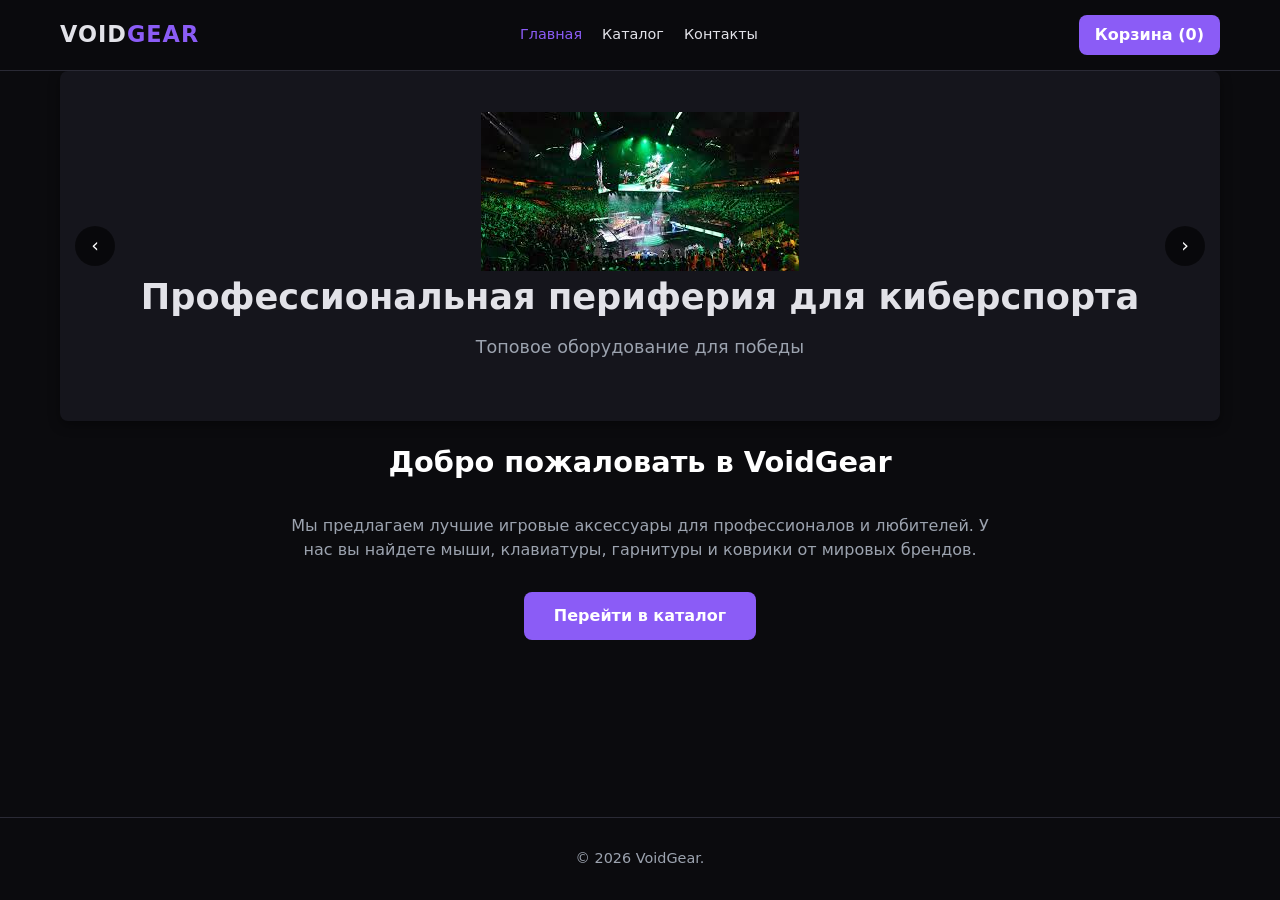
<file: index.html>
<!DOCTYPE html>
<html lang="ru">
<head>
<meta charset="UTF-8">
<meta name="viewport" content="width=device-width, initial-scale=1.0">
<title>VOID GEAR | Главная</title>
<link rel="stylesheet" href="style.css">
</head>
<body>
<header>
<div class="container">
<nav>
<a href="index.html" class="logo">VOID<span>GEAR</span></a>
<div class="nav-links">
<a href="index.html" class="active">Главная</a>
<a href="catalog.html">Каталог</a>
<a href="contact.html">Контакты</a>
</div>
<button id="openCartBtn" class="cart-btn">Корзина (0)</button>
</nav>
</div>
</header>

<main>
<section class="container">
  <div class="carousel">
    <div class="carousel-track">
      
      <div class="carousel-slide">
        <img src="arena.jpg" alt="Gaming Setup" class="slide-img">
        <h1>Профессиональная периферия для киберспорта</h1>
        <p>Топовое оборудование для победы</p>
      </div>

      <div class="carousel-slide">
        <img src="razer.png" alt="Keyboard" class="slide-img">
        <h1>Новая коллекция Razer и Logitech</h1>
        <p>Скидки до 20% на беспроводные модели</p>
      </div>

      <div class="carousel-slide">
        <img src="rumap.avif" alt="Headphones" class="slide-img">
        <h1>Быстрая доставка по всей России</h1>
        <p>Гарантия качества и официальная поддержка</p>
      </div>
      
    </div>
    <button class="carousel-btn prev">‹</button>
    <button class="carousel-btn next">›</button>
  </div>
</section>

<section class="container" style="text-align: center; padding-top: 20px;">
<h2>Добро пожаловать в VoidGear</h2>
<p style="color: var(--text-muted); max-width: 700px; margin: 0 auto 30px;">
Мы предлагаем лучшие игровые аксессуары для профессионалов и любителей. 
У нас вы найдете мыши, клавиатуры, гарнитуры и коврики от мировых брендов.
</p>
<a href="catalog.html" class="buy-btn" style="display: inline-block; width: auto; padding: 12px 30px;">Перейти в каталог</a>
</section>
</main>

<footer>
<div class="container">
<p>&copy; 2026 VoidGear.</p>
</div>
</footer>

<div id="cartModal" class="modal-overlay">
<div class="modal-box">
<button class="modal-close">&times;</button>
<h3>Ваша корзина</h3>
<div id="cartList" class="cart-list">
<p class="empty-msg">Корзина пуста</p>
</div>
<button class="submit-btn" style="margin-top: 15px;">Перейти к оформлению</button>
</div>
</div>

<script src="script.js"></script>
</body>
</html>
</file>
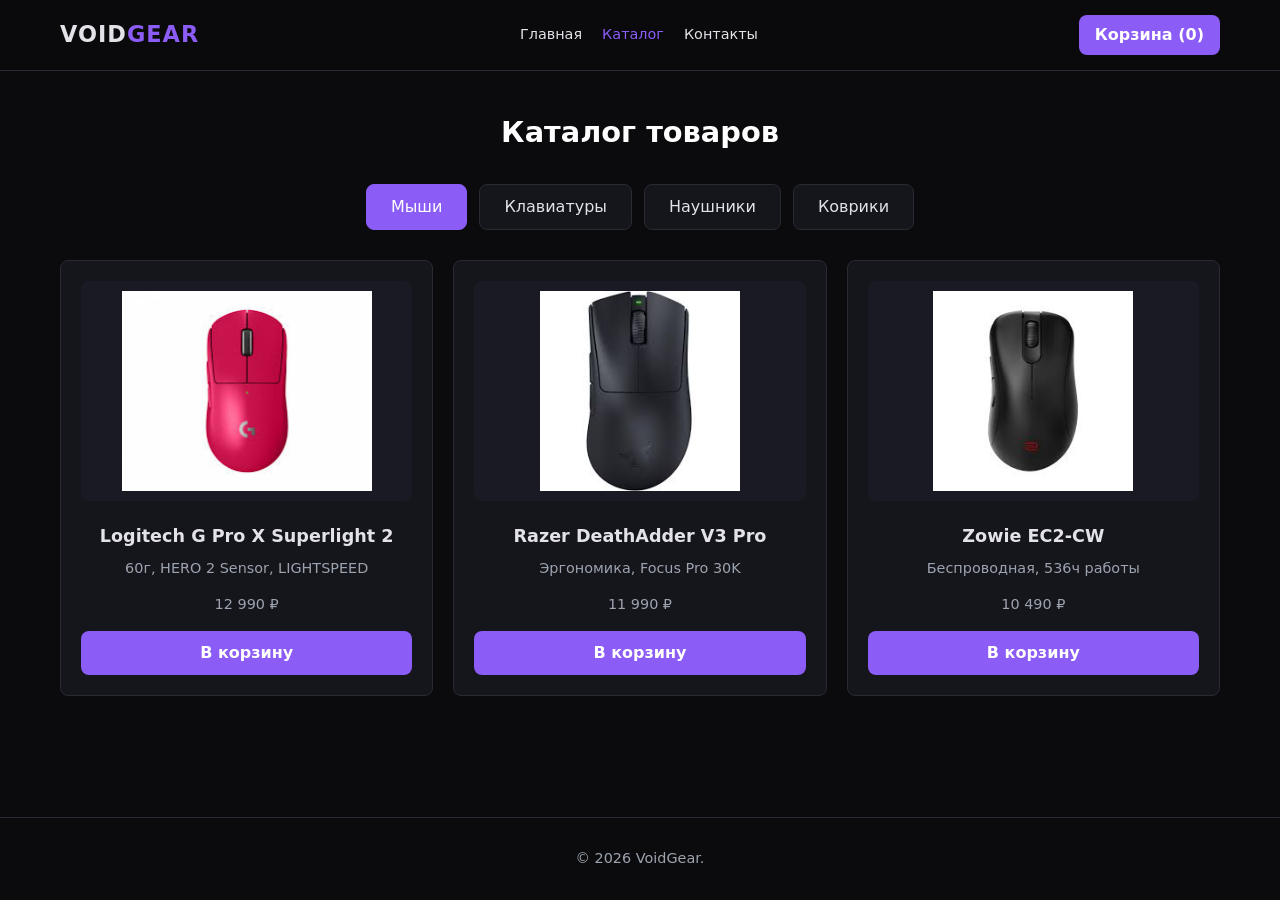
<file: catalog.html>
<!DOCTYPE html>
<html lang="ru">
<head>
<meta charset="UTF-8">
<meta name="viewport" content="width=device-width, initial-scale=1.0">
<title>VOID GEAR | Каталог</title>
<link rel="stylesheet" href="style.css">
</head>
<body>
<header>
<div class="container">
<nav>
<a href="index.html" class="logo">VOID<span>GEAR</span></a>
<div class="nav-links">
<a href="index.html">Главная</a>
<a href="catalog.html" class="active">Каталог</a>
<a href="contact.html">Контакты</a>
</div>
<button id="openCartBtn" class="cart-btn">Корзина (0)</button>
</nav>
</div>
</header>

<main class="container" style="padding-top: 40px; padding-bottom: 60px;">
<h2>Каталог товаров</h2>
<div class="tabs-nav">
<button class="tab-trigger active" data-target="tab-mice">Мыши</button>
<button class="tab-trigger" data-target="tab-keyboards">Клавиатуры</button>
<button class="tab-trigger" data-target="tab-headphones">Наушники</button>
<button class="tab-trigger" data-target="tab-pads">Коврики</button>
</div>

<div id="tab-mice" class="tab-panel active">
<div class="product-card">
<img class="product-img" src="LogitechGProXSuperlight2.jpg" alt="Mouse">
<h3>Logitech G Pro X Superlight 2</h3>
<p>60г, HERO 2 Sensor, LIGHTSPEED</p>
<p class="price-tag">12 990 ₽</p>
<button class="buy-btn" data-product="Logitech G Pro X Superlight 2">В корзину</button>
</div>
<div class="product-card">
<img class="product-img" src="RazerDeathAdderV3Pro.jpg" alt="Mouse">
<h3>Razer DeathAdder V3 Pro</h3>
<p>Эргономика, Focus Pro 30K</p>
<p class="price-tag">11 990 ₽</p>
<button class="buy-btn" data-product="Razer DeathAdder V3 Pro">В корзину</button>
</div>
<div class="product-card">
<img class="product-img" src="ZowieEC2-CW.jpg" alt="Mouse">
<h3>Zowie EC2-CW</h3>
<p>Беспроводная, 536ч работы</p>
<p class="price-tag">10 490 ₽</p>
<button class="buy-btn" data-product="Zowie EC2-CW">В корзину</button>
</div>
</div>

<div id="tab-keyboards" class="tab-panel">
<div class="product-card">
<img class="product-img" src="Wooting60HE+.jpg" alt="Keyboard">
<h3>Wooting 60HE+</h3>
<p>Analog, Rapid Trigger, 8K Polling</p>
<p class="price-tag">17 990 ₽</p>
<button class="buy-btn" data-product="Wooting 60HE+">В корзину</button>
</div>
<div class="product-card">
<img class="product-img" src="RazerHuntsmanV3Pro.jpg" alt="Keyboard">
<h3>Razer Huntsman V3 Pro</h3>
<p>Analog Switch, Adjustable Actuation</p>
<p class="price-tag">18 990 ₽</p>
<button class="buy-btn" data-product="Razer Huntsman V3 Pro">В корзину</button>
</div>
<div class="product-card">
<img class="product-img" src="LogitechG915TKL.jpg" alt="Keyboard">
<h3>Logitech G915 TKL</h3>
<p>Low Profile, GL Switches</p>
<p class="price-tag">14 990 ₽</p>
<button class="buy-btn" data-product="Logitech G915 TKL">В корзину</button>
</div>
</div>

<div id="tab-headphones" class="tab-panel">
<div class="product-card">
<img class="product-img" src="HyperXCloudIIIWireless.jpg" alt="Headphones">
<h3>HyperX Cloud III Wireless</h3>
<p>120ч, DTS Headphone:X</p>
<p class="price-tag">8 990 ₽</p>
<button class="buy-btn" data-product="HyperX Cloud III Wireless">В корзину</button>
</div>
<div class="product-card">
<img class="product-img" src="SteelSeriesArctisNovaPro.jpg" alt="Headphones">
<h3>SteelSeries Arctis Nova Pro</h3>
<p>ANC, Hot-swap аккумулятор</p>
<p class="price-tag">26 990 ₽</p>
<button class="buy-btn" data-product="SteelSeries Arctis Nova Pro">В корзину</button>
</div>
<div class="product-card">
<img class="product-img" src="RazerBlackSharkV2Pro.jpg" alt="Headphones">
<h3>Razer BlackShark V2 Pro</h3>
<p>THX Spatial, AI Noise Cancel</p>
<p class="price-tag">13 990 ₽</p>
<button class="buy-btn" data-product="Razer BlackShark V2 Pro">В корзину</button>
</div>
</div>

<div id="tab-pads" class="tab-panel">
<div class="product-card">
<img class="product-img" src="ArtisanHienXL.jpg" alt="Pad">
<h3>Artisan Hien XL</h3>
<p>Текстурная, Япония, Control</p>
<p class="price-tag">4 990 ₽</p>
<button class="buy-btn" data-product="Artisan Hien XL">В корзину</button>
</div>
<div class="product-card">
<img class="product-img" src="RazerGoliathusV2.jpg" alt="Pad">
<h3>Razer Goliathus V2</h3>
<p>Скорость/Контроль, XL</p>
<p class="price-tag">2 490 ₽</p>
<button class="buy-btn" data-product="Razer Goliathus V2">В корзину</button>
</div>
<div class="product-card">
<img class="product-img" src="ZowieG-SR-SE.jpg" alt="Pad">
<h3>Zowie G-SR-SE</h3>
<p>Smooth Surface, 450x400</p>
<p class="price-tag">2 990 ₽</p>
<button class="buy-btn" data-product="Zowie G-SR-SE">В корзину</button>
</div>
</div>
</main>

<footer>
<div class="container">
<p>&copy; 2026 VoidGear.</p>
</div>
</footer>

<div id="cartModal" class="modal-overlay">
<div class="modal-box">
<button class="modal-close">&times;</button>
<h3>Ваша корзина</h3>
<div id="cartList" class="cart-list">
<p class="empty-msg">Корзина пуста</p>
</div>
<button class="submit-btn" style="margin-top: 15px;">Перейти к оформлению</button>
</div>
</div>

<script src="script.js"></script>
</body>
</html>
</file>
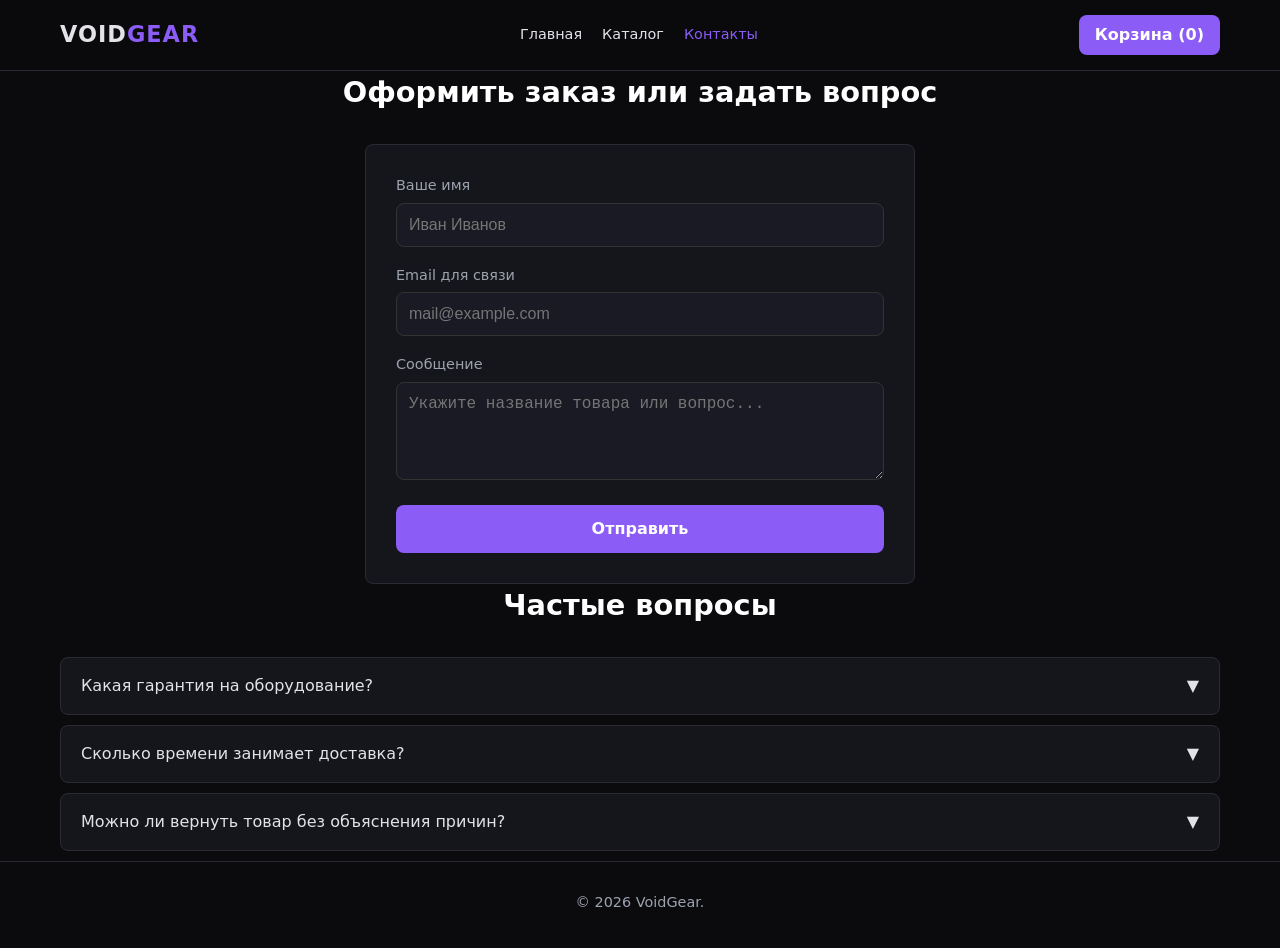
<file: contact.html>
<!DOCTYPE html>
<html lang="ru">
<head>
<meta charset="UTF-8">
<meta name="viewport" content="width=device-width, initial-scale=1.0">
<title>VOID GEAR | Контакты</title>
<link rel="stylesheet" href="style.css">
</head>
<body>
<header>
<div class="container">
<nav>
<a href="index.html" class="logo">VOID<span>GEAR</span></a>
<div class="nav-links">
<a href="index.html">Главная</a>
<a href="catalog.html">Каталог</a>
<a href="contact.html" class="active">Контакты</a>
</div>
<button id="openCartBtn" class="cart-btn">Корзина (0)</button>
</nav>
</div>
</header>

<main>
<!-- Секция 1: Контакты -->
<section class="container">
<h2>Оформить заказ или задать вопрос</h2>
<div class="form-container">
<form id="contactForm" novalidate>
<div class="form-group">
<label for="userName">Ваше имя</label>
<input type="text" id="userName" class="form-input" placeholder="Иван Иванов">
<div class="error-text">Имя должно содержать минимум 2 символа</div>
</div>
<div class="form-group">
<label for="userEmail">Email для связи</label>
<input type="email" id="userEmail" class="form-input" placeholder="mail@example.com">
<div class="error-text">Введите корректный email адрес</div>
</div>
<div class="form-group">
<label for="userMsg">Сообщение</label>
<textarea id="userMsg" rows="4" class="form-input" placeholder="Укажите название товара или вопрос..."></textarea>
<div class="error-text">Поле не может быть пустым</div>
</div>
<button type="submit" class="submit-btn">Отправить</button>
<div class="success-text">✅ Заявка успешно отправлена! Менеджер свяжется с вами в течение 15 минут.</div>
</form>
</div>
</section>

<!-- Секция 2: FAQ -->
<section id="faq" class="container">
<h2>Частые вопросы</h2>
<div class="accordion">
<div class="accordion-item">
<div class="accordion-header">Какая гарантия на оборудование? <span class="accordion-icon">▼</span></div>
<div class="accordion-body">На всю периферию действует официальная гарантия производителя от 12 до 24 месяцев. Гарантийный ремонт осуществляется в авторизованных центрах.</div>
</div>
<div class="accordion-item">
<div class="accordion-header">Сколько времени занимает доставка? <span class="accordion-icon">▼</span></div>
<div class="accordion-body">Доставка по Москве — 1 день. По России через СДЭК/Почту — от 2 до 5 дней. Отправка в день заказа при оформлении до 15:00.</div>
</div>
<div class="accordion-item">
<div class="accordion-header">Можно ли вернуть товар без объяснения причин? <span class="accordion-icon">▼</span></div>
<div class="accordion-body">Да, согласно законодательству РФ, вы можете вернуть товар в течение 7 дней с момента получения, если он сохранил товарный вид и упаковку.</div>
</div>
</div>
</section>
</main>

<footer>
<div class="container">
<p>&copy; 2026 VoidGear.</p>
</div>
</footer>

<div id="cartModal" class="modal-overlay">
<div class="modal-box">
<button class="modal-close">&times;</button>
<h3>Ваша корзина</h3>
<div id="cartList" class="cart-list">
<p class="empty-msg">Корзина пуста</p>
</div>
<button class="submit-btn" style="margin-top: 15px;">Перейти к оформлению</button>
</div>
</div>

<script src="script.js"></script>
</body>
</html>
</file>
<file: style.css>
/* =========================================
   1. переменные css
   ========================================= */
:root {
  --bg-dark: #0b0b0e;
  --bg-card: #15151c;
  --bg-input: #1a1a24;
  
  --primary: #8b5cf6;
  --primary-hover: #7c3aed;
  
  --text-main: #e2e2e8;
  --text-muted: #9ca3af;
  
  --border: #2a2a35;
  --radius: 8px;
  --shadow: 0 4px 12px rgba(0, 0, 0, 0.4);
  --font-main: system-ui, -apple-system, 'Segoe UI', Roboto, sans-serif;
}

/* =========================================
   2. база
   ========================================= */
* {
  box-sizing: border-box;
  margin: 0;
  padding: 0;
}

body {
  font-family: var(--font-main);
  background-color: var(--bg-dark);
  color: var(--text-main);
  line-height: 1.5;
  display: flex;
  flex-direction: column;
  min-height: 100vh;
}

a {
  text-decoration: none;
  color: inherit;
  transition: color 0.2s;
}

a:hover {
  color: var(--primary);
}

button {
  cursor: pointer;
  border: none;
  background: none;
  font: inherit;
  color: inherit;
  transition: 0.2s;
}

.container {
  max-width: 1200px;
  margin: 0 auto;
  padding: 0 20px;
  width: 100%;
}

section {
  padding: 60px 0;
}

h2 {
  font-size: 1.8rem;
  margin-bottom: 30px;
  text-align: center;
  color: #fff;
}

/* =========================================
   3. навигация
   ========================================= */
header {
  padding: 15px 0;
  border-bottom: 1px solid var(--border);
  position: sticky;
  top: 0;
  background: rgba(11, 11, 14, 0.95);
  z-index: 100;
  backdrop-filter: blur(10px); 
}

nav {
  display: flex;
  justify-content: space-between;
  align-items: center;
}

.logo {
  font-size: 1.4rem;
  font-weight: 800;
  letter-spacing: 1px;
}

.logo span {
  color: var(--primary);
}

.nav-links {
  display: flex;
  gap: 20px;
  font-size: 0.9rem;
  font-weight: 500;
}

.nav-links a.active {
  color: var(--primary);
}

.cart-btn {
  background: var(--primary);
  color: #fff;
  padding: 8px 16px;
  border-radius: var(--radius);
  font-weight: 600;
}

.cart-btn:hover {
  background: var(--primary-hover);
  color: #fff;
}

/* =========================================
   4. карусель
   ========================================= */
.carousel {
  position: relative;
  overflow: hidden; 
  border-radius: var(--radius);
  background: var(--bg-card);
  height: 350px;
  box-shadow: var(--shadow);
}

.carousel-track {
  display: flex;
  height: 100%;
  transition: transform 0.5s ease; 
}

.carousel-slide {
  min-width: 100%; 
  display: flex;
  flex-direction: column;
  align-items: center;
  justify-content: center;
  padding: 30px;
  text-align: center;
}

.carousel-slide h1 {
  font-size: 2.2rem;
  margin-bottom: 10px;
}

.carousel-slide p {
  color: var(--text-muted);
  font-size: 1.1rem;
  margin-bottom: 20px;
}

.carousel-btn {
  position: absolute;
  top: 50%;
  transform: translateY(-50%);
  background: rgba(0, 0, 0, 0.6);
  color: #fff;
  width: 40px;
  height: 40px;
  border-radius: 50%;
  display: flex;
  align-items: center;
  justify-content: center;
  font-size: 1.2rem;
  z-index: 10;
}

.carousel-btn:hover {
  background: var(--primary);
}

.carousel-btn.prev { left: 15px; }
.carousel-btn.next { right: 15px; }

/* =========================================
   5. каталог
   ========================================= */
.tabs-nav {
  display: flex;
  justify-content: center;
  gap: 12px;
  margin-bottom: 30px;
  flex-wrap: wrap;
}

.tab-trigger {
  padding: 10px 24px;
  border: 1px solid var(--border);
  border-radius: var(--radius);
  background: var(--bg-card);
  font-weight: 500;
}

.tab-trigger.active,
.tab-trigger:hover {
  background: var(--primary);
  border-color: var(--primary);
  color: #fff;
}

.tab-panel {
  display: none; /* Скрываем неактивные вкладки */
}

.tab-panel.active {
  display: grid;
  grid-template-columns: repeat(auto-fit, minmax(260px, 1fr));
  gap: 20px;
  animation: fadeIn 0.3s ease;
}


/* Карточки товаров */
.product-card {
  background: var(--bg-card);
  padding: 20px;
  border-radius: var(--radius);
  text-align: center;
  border: 1px solid var(--border);
  transition: transform 0.2s, border-color 0.2s;
}

.product-card:hover {
  transform: translateY(-5px);
  border-color: var(--primary);
}

.product-img {
  width: 100%;
  height: 220px; 
  object-fit: contain; 
  background: #1a1a24;
  border-radius: var(--radius);
  margin-bottom: 15px;
  padding: 10px; 
}

.product-card h3 {
  font-size: 1.1rem;
  margin-bottom: 8px;
}

.product-card p {
  color: var(--text-muted);
  font-size: 0.9rem;
  margin-bottom: 15px;
}

.buy-btn {
  background: var(--primary);
  color: #fff;
  padding: 10px 0;
  width: 100%;
  border-radius: var(--radius);
  font-weight: 600;
}

.buy-btn:hover {
  background: var(--primary-hover);
}

/* =========================================
   6. акордеон
   ========================================= */
.accordion-item {
  background: var(--bg-card);
  margin-bottom: 10px;
  border-radius: var(--radius);
  border: 1px solid var(--border);
  overflow: hidden;
}

.accordion-header {
  padding: 16px 20px;
  cursor: pointer;
  display: flex;
  justify-content: space-between;
  align-items: center;
  font-weight: 500;
  user-select: none; 
}

.accordion-header:hover {
  background: rgba(139, 92, 246, 0.05);
}

.accordion-body {
  max-height: 0;
  overflow: hidden;
  transition: max-height 0.3s ease, padding 0.3s ease;
  padding: 0 20px;
  color: var(--text-muted);
}

.accordion-body.open {
  max-height: 150px;
  padding: 0 20px 16px;
}

.accordion-icon {
  transition: transform 0.3s;
}

.accordion-item.active .accordion-icon {
  transform: rotate(180deg);
}

/* =========================================
   7. обратная связь
   ========================================= */
.form-container {
  max-width: 550px;
  margin: 0 auto;
  background: var(--bg-card);
  padding: 30px;
  border-radius: var(--radius);
  border: 1px solid var(--border);
}

.form-group {
  margin-bottom: 18px;
}

.form-group label {
  display: block;
  margin-bottom: 6px;
  font-size: 0.9rem;
  color: var(--text-muted);
}

.form-input {
  width: 100%;
  padding: 12px;
  background: var(--bg-input);
  border: 1px solid #333;
  border-radius: var(--radius);
  color: var(--text-main);
  font-size: 1rem;
}

.form-input:focus {
  outline: none;
  border-color: var(--primary);
}

.form-input.error {
  border-color: #ef4444;
}

.error-text {
  color: #ef4444;
  font-size: 0.8rem;
  margin-top: 5px;
  display: none;
}

.submit-btn {
  width: 100%;
  padding: 12px;
  background: var(--primary);
  color: #fff;
  border-radius: var(--radius);
  font-weight: 600;
  font-size: 1rem;
}

.submit-btn:hover {
  background: var(--primary-hover);
}

.success-text {
  color: #22c55e;
  text-align: center;
  margin-top: 15px;
  display: none;
  font-weight: 500;
}

/* =========================================
   8. корзина
   ========================================= */
.modal-overlay {
  position: fixed;
  inset: 0;
  background: rgba(0, 0, 0, 0.75);
  display: flex;
  align-items: center;
  justify-content: center;
  z-index: 200;
  opacity: 0;
  pointer-events: none; 
  transition: opacity 0.25s;
  backdrop-filter: blur(4px);
}

.modal-overlay.active {
  opacity: 1;
  pointer-events: all;
}

.modal-box {
  background: var(--bg-card);
  padding: 30px;
  border-radius: var(--radius);
  max-width: 480px;
  width: 90%;
  position: relative;
  border: 1px solid var(--primary);
  box-shadow: var(--shadow);
  transform: scale(0.95);
  transition: transform 0.25s;
}

.modal-overlay.active .modal-box {
  transform: scale(1);
}

.modal-close {
  position: absolute;
  top: 12px;
  right: 15px;
  font-size: 1.5rem;
  color: var(--text-muted);
  line-height: 1;
}

.modal-close:hover {
  color: #fff;
}

.cart-list {
  margin: 15px 0;
  max-height: 200px;
  overflow-y: auto; 
}

.cart-item {
  padding: 8px 0;
  border-bottom: 1px solid var(--border);
  font-size: 0.95rem;
}

.empty-msg {
  color: var(--text-muted);
  text-align: center;
  margin: 20px 0;
}

/* =========================================
   9. футер
   ========================================= */
footer {
  padding: 30px 0;
  border-top: 1px solid var(--border);
  text-align: center;
  color: var(--text-muted);
  font-size: 0.9rem;
  margin-top: auto; /* Прижимает футер к низу, если контента мало */
}

@keyframes fadeIn {
  from { opacity: 0; transform: translateY(5px); }
  to   { opacity: 1; transform: translateY(0); }
}

/* =========================================
   10. адаптивка
   ========================================= */
@media (max-width: 600px) {
  .nav-links { display: none; }
  .carousel-slide h1 { font-size: 1.6rem; }
  .tabs-nav { gap: 8px; }
  .tab-trigger { padding: 8px 16px; font-size: 0.85rem; }
}
</file>
